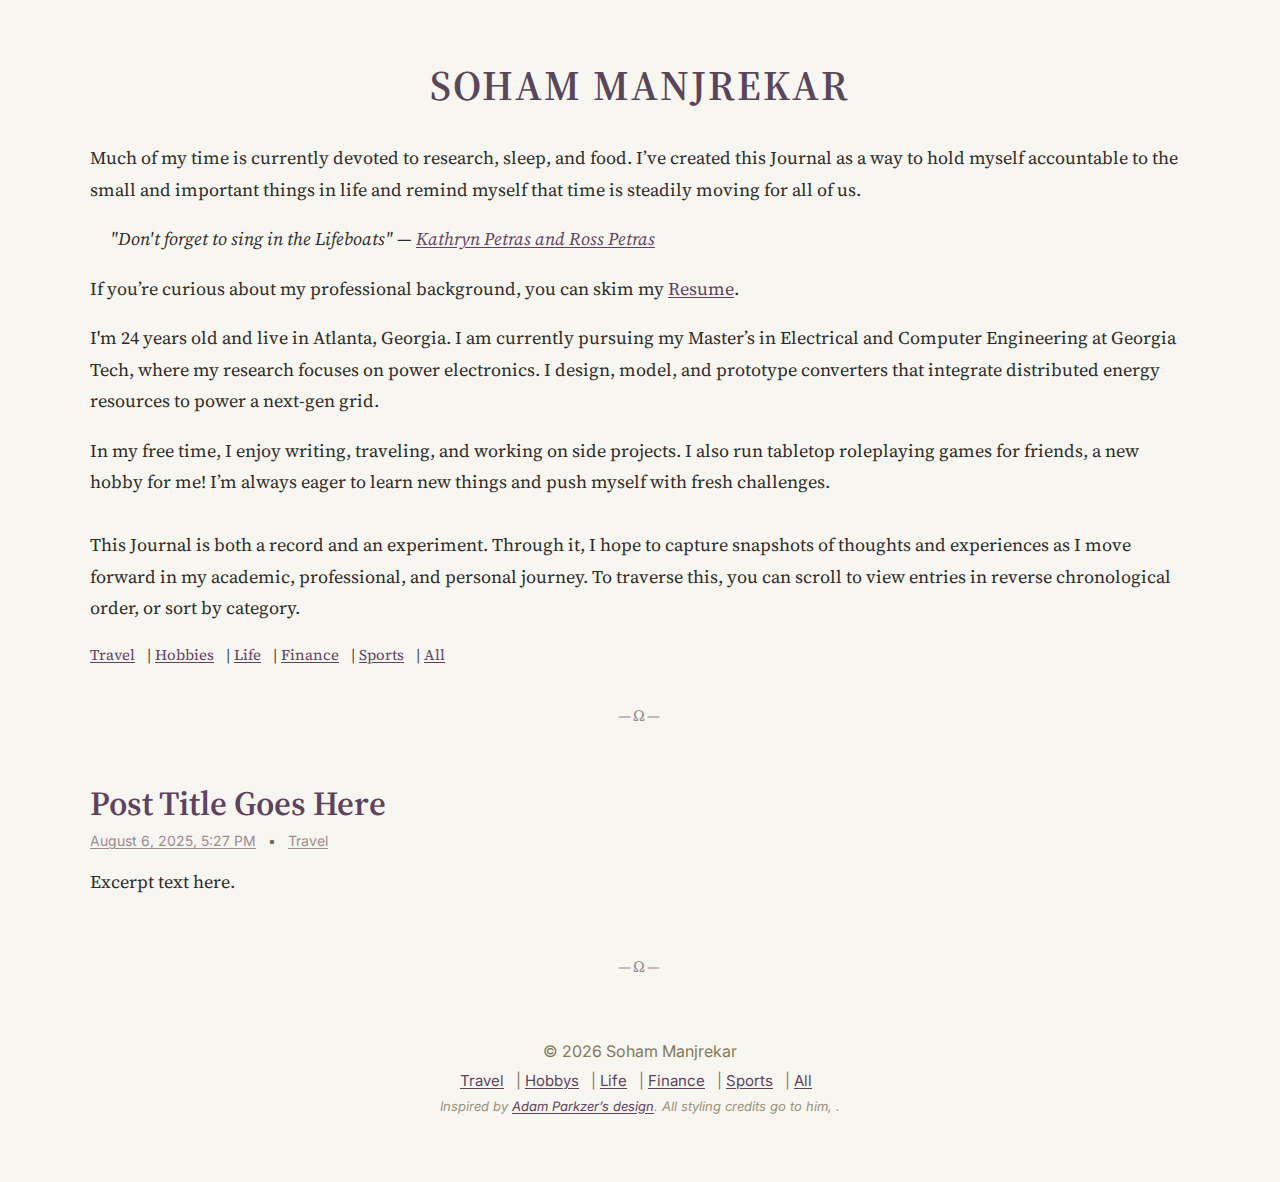
<file: blog/blog.html>
<!DOCTYPE html>
<html lang="en">
<head>
  <meta charset="utf-8" />
  <meta name="viewport" content="width=device-width, initial-scale=1" />
  <title>Soham Manjrekar — Blog</title>

  <!-- Fonts -->
  <link rel="preconnect" href="https://fonts.googleapis.com">
  <link rel="preconnect" href="https://fonts.gstatic.com" crossorigin>
  <link href="https://fonts.googleapis.com/css2?family=Source+Serif+4:ital,wght@0,400;0,600;1,400&family=Inter:wght@400;600&display=swap" rel="stylesheet">

  <style>
    /* --- Disable text highlighting globally --- */
body {
  -webkit-user-select: none; /* Safari */
  -moz-user-select: none;    /* Firefox */
  -ms-user-select: none;     /* IE/Edge */
  user-select: none;         /* Standard */
}

/* --- Disable all clicks by default --- */
body {
  pointer-events: none;
}

/* --- Re-enable clicks only for links --- */
a {
  pointer-events: auto;
}

:root {
  /* Palette: sand + aubergine */
  --bg:    #f8f6f1;  /* soft sand */
  --text:  #2c2a28;  /* deep neutral */
  --link:  #5e425f;  /* aubergine (links) */
  --muted: #9c8b8f;  /* muted mauve (subtle UI) */
  --accent:#5a465b;  /* darker aubergine for headings/accents */
  --max:   1100px;   /* expanded from 860px for wider layout */
}

html, body {
  background: var(--bg);
  color: var(--text);
  margin: 0;
  padding: 0;
}

a {
  color: var(--link);
  text-decoration: underline;
  text-underline-offset: 2px;
}
a:hover { opacity: .88; }

.wrap {
  max-width: var(--max);
  margin: 0 auto;
  padding: 56px 32px; /* more breathing room left/right */
}

header { text-align: center; margin-bottom: 28px; }

.brand {
  font-family: "Source Serif 4", serif;
  font-weight: 600;
  font-size: 42px;
  letter-spacing: 2px;
  color: var(--accent);
}

hr.rule {
  border: 0;
  margin: 28px auto;
  text-align: center;
}
hr.rule:after {
  content: "—\03A9—";
  font-family: "Source Serif 4", serif;
  color: var(--muted);
  letter-spacing: 2px;
}

.intro {
  font-family: "Source Serif 4", serif;
  font-size: 18px;       /* slightly smaller than before (was 20px) */
  line-height: 1.75;     /* adjusted for readability */
  margin: 0 auto 36px;
}
.intro a { color: var(--link); }

.meta-bar {
  font-family: Inter, system-ui, -apple-system, Segoe UI, Roboto, Arial, sans-serif;
  font-size: 14px;
  color: #6f6a5a;
  margin-top: 8px;
  margin-bottom: 4px;
  display: flex; gap: 12px; flex-wrap: wrap;
}
.meta-bar a { color: var(--muted); text-decoration: underline; }

.category-pill { text-transform: capitalize; }

article {
  margin: 56px 0;
  font-family: "Source Serif 4", serif;
}
article h2 {
  font-size: 34px;
  line-height: 1.25;
  margin: 0 0 8px;
  font-weight: 600;
  color: var(--accent);
}
article h2 a { text-decoration: none; }
article p {
  font-size: 18px;   /* match intro for consistency */
  line-height: 1.85;
  margin: 16px 0;
}

figure { margin: 22px 0; }
figure img {
  width: 100%;
  height: auto;
  border-radius: 8px;
  display: block;
}
figcaption {
  font-size: 14px;
  color: var(--muted);
  text-align: center;
  margin-top: 6px;
}

footer {
  text-align: center;
  padding: 36px 0 12px;
  color: #847a5a;
  font-family: Inter, sans-serif;
}

.cats-nav {
  margin-top: 10px;
  font-size: 15px;
}
.cats-nav a { margin-right: 8px; }

/* small screens */
@media (max-width: 520px) {
  .brand { font-size: 32px; }
  article h2 { font-size: 28px; }
  .intro, article p { font-size: 17px; }
}

  </style>
</head>
<body>
  <div class="wrap">

    <header>
      <div class="brand">
        <a href="../index.html" style="text-decoration:none; color:inherit;">
          SOHAM MANJREKAR
        </a>
      </div>
    </header>

    <section class="intro" id="intro">

<p>
Much of my time is currently devoted to research, sleep, and food. I’ve created this Journal as a way to hold myself accountable to the small and important things in life and remind myself that time is steadily moving for all of us.

<p style="font-style: italic; margin-left: 20px; color: inherit;"> "Don't forget to sing in the Lifeboats" — <a href="https://www.google.com/search?q=%22don%27t+forget+to+sing+in+the+lifeboats%22:+uncommon+wisdom+for+uncommon+times&ved=1t:238573&ictx=111&biw=1592&bih=844&dpr=2" target="_blank" rel="noopener noreferrer"> Kathryn Petras and Ross Petras </a> </p>

If you’re curious about my professional background, you can skim my
<a href="/files/FA25_Resume_08_18.pdf" target="_blank" rel="noopener noreferrer">Resume</a>.
</p>

<p>I'm <span id="age">23</span> years old and live in Atlanta, Georgia. I am currently pursuing my Master’s in Electrical and Computer Engineering at Georgia Tech, where my research focuses on power electronics. I design, model, and prototype converters that integrate distributed energy resources to power a next-gen grid. 

</p>
<script>
  (function () {
    // Set your birthday here: year, monthIndex (0=Jan), day
    const dob = new Date(2002, 4, 18); // May 18, 2002

    function computeAge(refDate = new Date()) {
      let age = refDate.getFullYear() - dob.getFullYear();
      const hasHadBirthday =
        refDate.getMonth() > dob.getMonth() ||
        (refDate.getMonth() === dob.getMonth() && refDate.getDate() >= dob.getDate());
      if (!hasHadBirthday) age--;
      return age;
    }

    function updateAge() {
      document.getElementById("age").textContent = computeAge();
    }

    // Initial paint
    updateAge();

    // Schedule an update at the next birthday (so it flips without a reload)
    const now = new Date();
    let next = new Date(now.getFullYear(), dob.getMonth(), dob.getDate(), 0, 0, 1);
    if (next <= now) next.setFullYear(next.getFullYear() + 1);
    setTimeout(function tick() {
      updateAge();
      // Schedule again for the following year
      next.setFullYear(next.getFullYear() + 1);
      setTimeout(tick, next - new Date());
    }, next - now);
  })();
</script>

In my free time, I enjoy writing, traveling, and working on side projects. I also run tabletop roleplaying games for friends, a new hobby for me! I’m always eager to learn new things and push myself with fresh challenges.
<br><br>
This Journal is both a record and an experiment. Through it, I hope to capture snapshots of thoughts and experiences as I move forward in my academic, professional, and personal journey. To traverse this, you can scroll to view entries in reverse chronological order, or sort by category. 
</p>


      <div class="cats-nav">
        <a href="?cat=travel">Travel</a> |
        <a href="?cat=projects">Hobbies</a> |
        <a href="?cat=life">Life</a> |
        <a href="?cat=life">Finance</a> |
        <a href="?cat=life">Sports</a> |
        <a href="?">All</a>
      </div>
    </section>

    <hr class="rule" />

    <!-- POSTS -->
    <main id="posts">

<article data-category="travel">
  <h2>
    <a class="post-title" href="posts/new_post.html" target="_blank" rel="noopener noreferrer">Post Title Goes Here</a>
  </h2>
  <div class="meta-bar">
    <a class="post-date" href="posts/new_post.html" target="_blank" rel="noopener noreferrer">August 6, 2025, 5:27 PM</a>
    <span>•</span>
    <a class="category-pill" href="?cat=travel">travel</a>
  </div>
  <p>Excerpt text here.</p>
</article>


    </main>

    <hr class="rule" />

<footer>
  <div>© <span id="year"></span> Soham Manjrekar</div>
  <div class="cats-nav">
        <a href="?cat=travel">Travel</a> |
        <a href="?cat=projects">Hobbys</a> |
        <a href="?cat=life">Life</a> |
        <a href="?cat=life">Finance</a> |
        <a href="?cat=life">Sports</a> |
        <a href="?">All</a>
      </div>
  <div style="margin-top: 8px; font-size: 13px; color: #9a9278; font-style: italic;">
    Inspired by <a href="https://parkzer.com" target="_blank" rel="noopener noreferrer"> Adam Parkzer’s design</a>.  
    All styling credits go to him, .
  </div>
</footer>
  </div>

  <script>
    // Open post titles and dates in a new tab
    document.querySelectorAll('.post-title, .post-date').forEach(a => {
      a.setAttribute('target','_blank');
      a.setAttribute('rel','noopener noreferrer');
    });

    // Category filtering via ?cat=travel etc.
    (function(){
      const params = new URLSearchParams(window.location.search);
      const cat = (params.get('cat') || '').toLowerCase();
      const posts = Array.from(document.querySelectorAll('main article'));
      if(!cat) return;

      posts.forEach(el => {
        const matches = (el.dataset.category || '').toLowerCase() === cat;
        el.style.display = matches ? '' : 'none';
      });

      // Optional: update intro line to indicate filter
      const intro = document.getElementById('intro');
      const label = cat[0]?.toUpperCase() + cat.slice(1);
      if(intro && label){
        const note = document.createElement('p');
        note.style.fontFamily = '"Inter", system-ui, -apple-system, Segoe UI, Roboto, Arial, sans-serif';
        note.style.color = '#6f6a5a';
        note.style.fontSize = '14px';
        note.textContent = 'Showing category: ' + label + ' — use the links to switch or clear.';
        intro.appendChild(note);
      }
    })();

    // Year
    document.getElementById('year').textContent = new Date().getFullYear();
  </script>
</body>
</html>
</file>
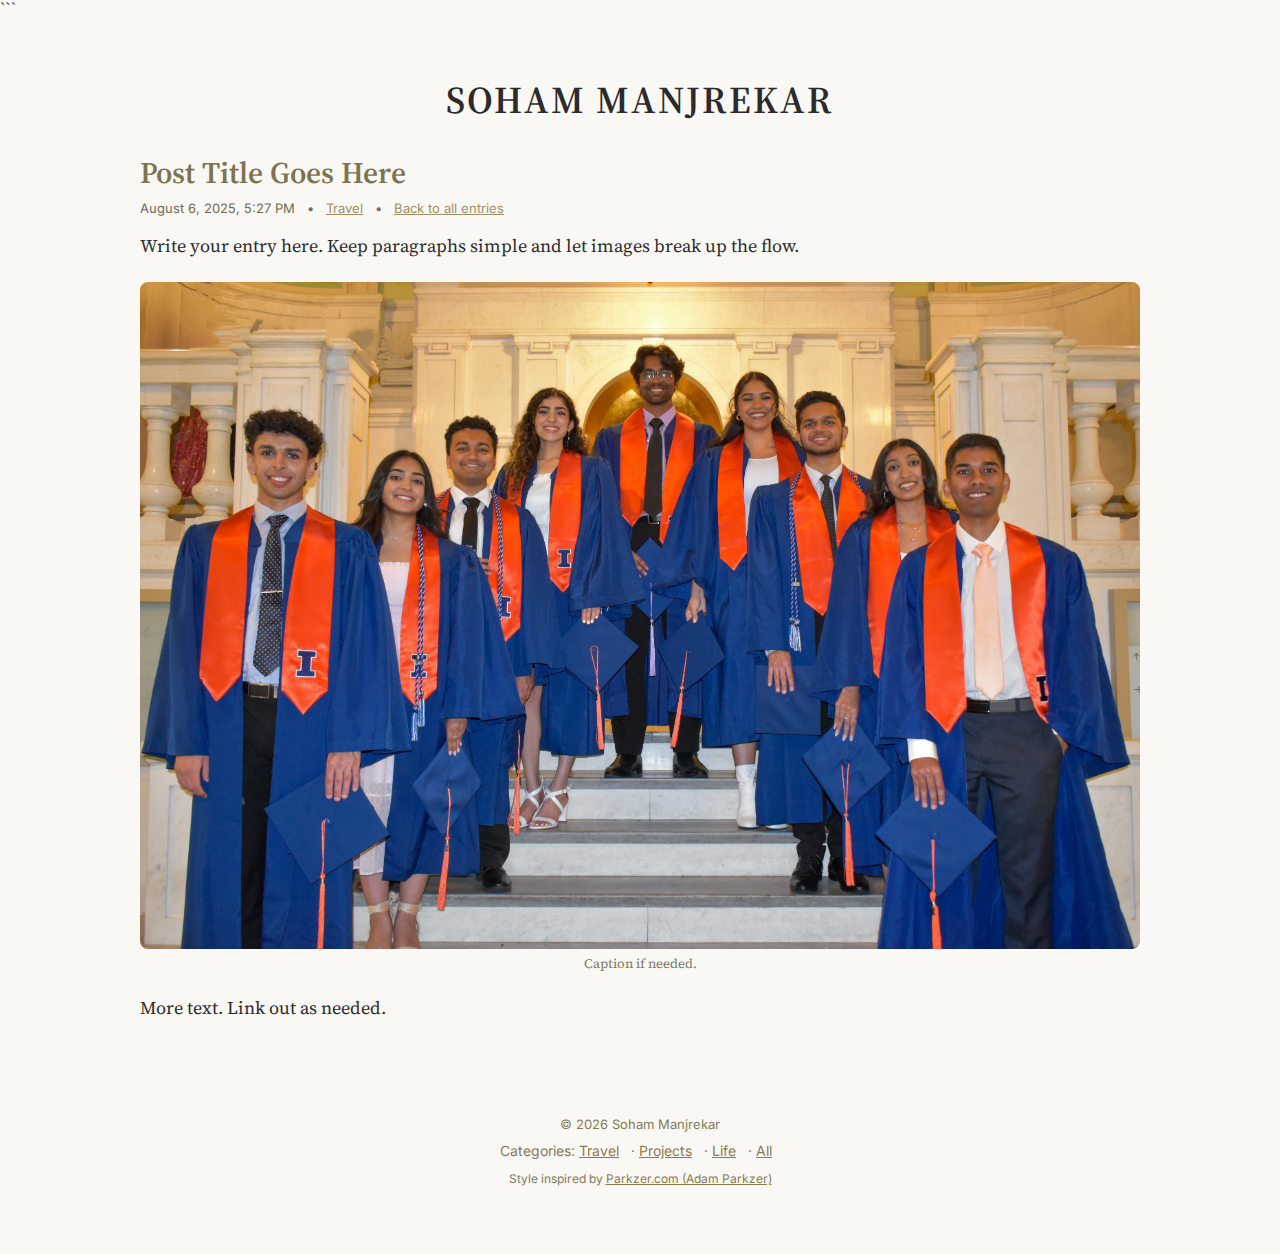
<file: blog/posts/new_post.html>
<!--
<article data-category="travel">
  <h2>
    <a class="post-title" href="posts/new_post.html" target="_blank" rel="noopener noreferrer">Post Title Goes Here</a>
  </h2>
  <div class="meta-bar">
    <a class="post-date" href="posts/new_post.html" target="_blank" rel="noopener noreferrer">August 6, 2025, 5:27 PM</a>
    <span>•</span>
    <a class="category-pill" href="?cat=travel">travel</a>
  </div>
  <p>Excerpt text here.</p>
</article>
-->```
<!DOCTYPE html>
<html lang="en">
<head>
  <meta charset="utf-8" />
  <meta name="viewport" content="width=device-width, initial-scale=1" />
  <title>Post Title — Soham Manjrekar</title>
  <link rel="preconnect" href="https://fonts.googleapis.com">
  <link rel="preconnect" href="https://fonts.gstatic.com" crossorigin>
  <link href="https://fonts.googleapis.com/css2?family=Source+Serif+4:ital,wght@0,400;0,600;1,400&family=Inter:wght@400;600&display=swap" rel="stylesheet">

  <style>
    :root{
      --text:#2b2b2b;
      --muted:#a08f63;
      --link:#8a7a4e;
      --bg:#faf8f4;
      --max:1000px;
    }
    html,body{background:var(--bg); color:var(--text); margin:0; padding:0;}
    a{color:var(--link); text-decoration:underline;}
    a:hover{opacity:.85;}
    .wrap{max-width:var(--max); width:90%; margin:0 auto; padding:56px 20px;}

    header{ text-align:center; margin-bottom:28px;}
    .brand{
      font-family: "Source Serif 4", serif;
      font-weight: 600;
      font-size: 38px;
      letter-spacing: 2px;
    }
    .brand a{ color:inherit; text-decoration:none; }

    .meta-bar{
      font-family: Inter, system-ui, -apple-system, Segoe UI, Roboto, Arial, sans-serif;
      font-size:13px; color:#6f6a5a;
      margin-top:8px; margin-bottom:4px;
      display:flex; gap:12px; flex-wrap:wrap;
    }
    .meta-bar a{ color: var(--muted); text-decoration: underline; }
    .category-pill{ text-transform: capitalize; }

    article{
      margin: 10px 0 56px;
      font-family:"Source Serif 4", serif;
    }
    article h1{
      font-size: 30px; line-height:1.25; margin: 0 0 8px;
      font-weight: 600; color:#7d734f;
    }
    article p{ font-size:18px; line-height:1.8; margin: 14px 0; }
    figure{ margin: 20px 0; }
    figure img{ width:100%; height:auto; border-radius:8px; display:block; }
    figcaption{ font-size:13px; color:#817961; text-align:center; margin-top:6px; }

    footer{ text-align:center; padding:36px 0 12px; color:#847a5a; font-family: Inter, sans-serif; font-size:13px;}
    .cats-nav{ margin-top: 10px; font-size: 14px;}
    .cats-nav a{ margin-right:8px; }

    /* disable text selection globally but keep links clickable */
    body{
      -webkit-user-select: none;
      -moz-user-select: none;
      -ms-user-select: none;
      user-select: none;
      pointer-events: none;
    }
    a{ pointer-events: auto; }

    @media (max-width: 520px){
      .brand{ font-size: 28px; }
      article h1{ font-size: 24px; }
      article p{ font-size:16px; }
    }
  </style>
</head>
<body>
  <div class="wrap">

    <header>
      <div class="brand"><a href="/index.html">SOHAM MANJREKAR</a></div>
    </header>

    <article data-category="travel"><!-- set the category -->
      <h1>Post Title Goes Here</h1> <!-- update title -->
      <div class="meta-bar">
        <time datetime="2025-08-06T17:27:00-04:00">August 6, 2025, 5:27 PM</time>
        <span>•</span>
        <a class="category-pill" href="/blog.html?cat=travel">travel</a>
        <span>•</span>
        <a href="/blog.html">Back to all entries</a>
      </div>

      <!-- post content -->
      <p>
        Write your entry here. Keep paragraphs simple and let images break up the flow.
      </p>

      <figure>
        <img src="/assets/Serious2020.jpg" alt="Example">
        <figcaption>Caption if needed.</figcaption>
      </figure>

      <p>
        More text. Link out as needed.
      </p>
    </article>

    <footer>
      <div>© <span id="year"></span> Soham Manjrekar</div>
      <div class="cats-nav">
        Categories:
        <a href="/blog.html?cat=travel">Travel</a> ·
        <a href="/blog.html?cat=projects">Projects</a> ·
        <a href="/blog.html?cat=life">Life</a> ·
        <a href="/blog.html">All</a>
      </div>
      <div style="margin-top:12px; font-size:12px;">
        Style inspired by <a href="https://parkzer.com" target="_blank" rel="noopener noreferrer">Parkzer.com (Adam Parkzer)</a>
      </div>
    </footer>
  </div>

  <script>
    document.getElementById('year').textContent = new Date().getFullYear();
  </script>
</body>
</html>
</file>
